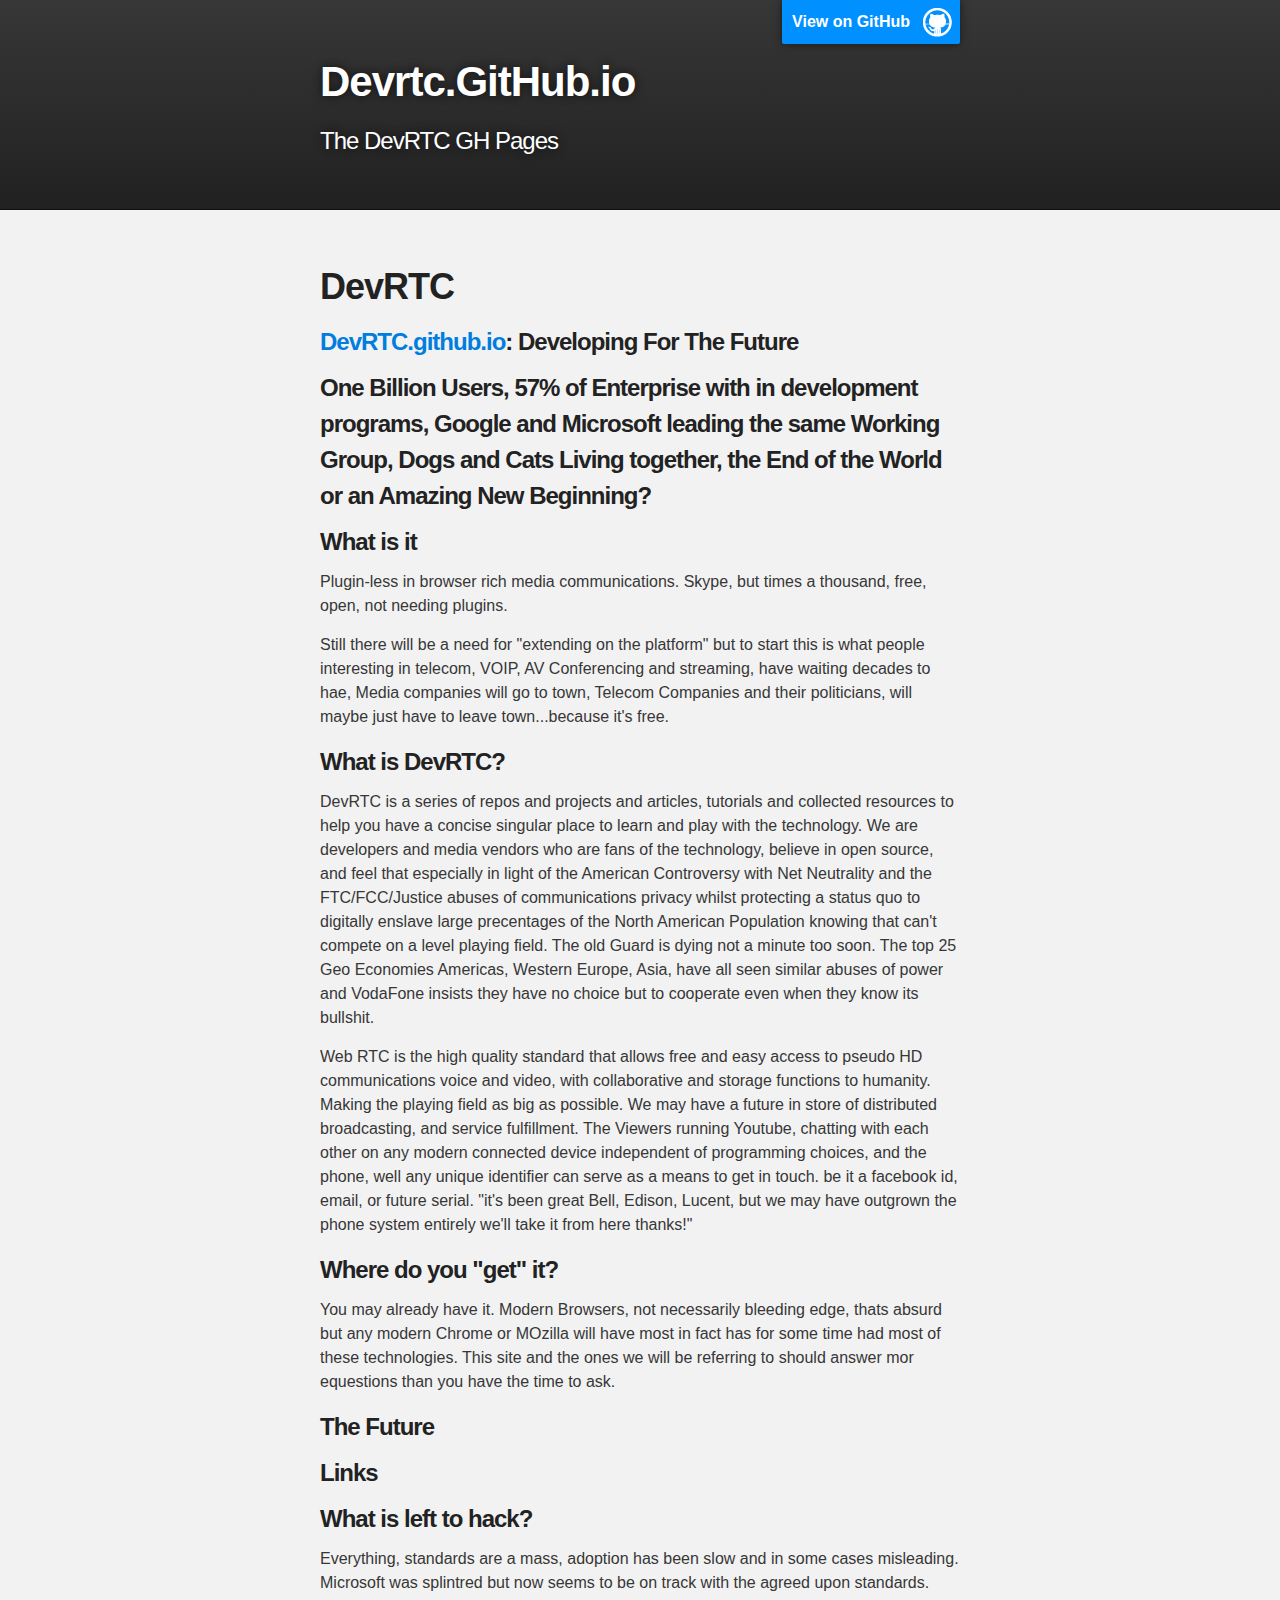
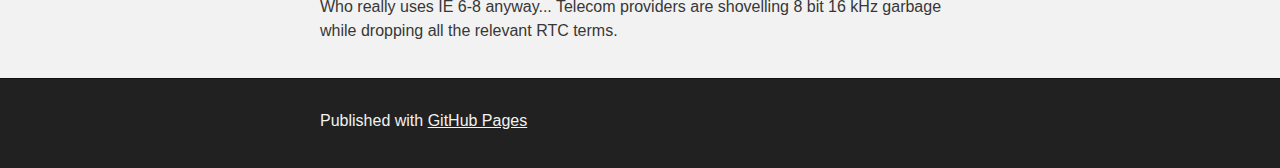
<file: index.html>
<!DOCTYPE html>
<html>

  <head>
    <meta charset='utf-8'>
    <meta http-equiv="X-UA-Compatible" content="chrome=1">
    <meta name="description" content="Devrtc.GitHub.io : The DevRTC GH Pages">

    <link rel="stylesheet" type="text/css" media="screen" href="stylesheets/stylesheet.css">

    <title>Devrtc.GitHub.io</title>
  </head>

  <body>

    <!-- HEADER -->
    <div id="header_wrap" class="outer">
        <header class="inner">
          <a id="forkme_banner" href="https://github.com/devrtc">View on GitHub</a>

          <h1 id="project_title">Devrtc.GitHub.io</h1>
          <h2 id="project_tagline">The DevRTC GH Pages</h2>

        </header>
    </div>

    <!-- MAIN CONTENT -->
    <div id="main_content_wrap" class="outer">
      <section id="main_content" class="inner">
        <h1>
<a id="devrtc" class="anchor" href="#devrtc" aria-hidden="true"><span class="octicon octicon-link"></span></a>DevRTC</h1>

<h3>
<a id="devrtcgithubio-developing-for-the-future" class="anchor" href="#devrtcgithubio-developing-for-the-future" aria-hidden="true"><span class="octicon octicon-link"></span></a>
<a href="//devrtc.github.io">DevRTC.github.io</a>: Developing For The Future</h3>

<h3>
<a id="one-billion-users-57-of-enterprise-with-in-development-programs-google-and-microsoft-leading-the-same-working-group-dogs-and-cats-living-together-the-end-of-the-world-or-an-amazing-new-beginning" class="anchor" href="#one-billion-users-57-of-enterprise-with-in-development-programs-google-and-microsoft-leading-the-same-working-group-dogs-and-cats-living-together-the-end-of-the-world-or-an-amazing-new-beginning" aria-hidden="true"><span class="octicon octicon-link"></span></a>One Billion Users, 57% of Enterprise with in development programs, Google and Microsoft leading the same Working Group, Dogs and Cats Living together, the End of the World or an <i>Amazing New Beginning?</i>
</h3>

<h3>
<a id="what-is-it" class="anchor" href="#what-is-it" aria-hidden="true"><span class="octicon octicon-link"></span></a>What is it</h3>

<p>Plugin-less in browser rich media communications. Skype, but times a thousand, free, open, not needing plugins. </p>

<p>Still there will be a need for "extending on the platform" but to start this is what people interesting in telecom, VOIP, AV Conferencing and streaming, have waiting decades to hae, Media companies will go to town, Telecom Companies and their politicians, will maybe just have to leave town...because it's free.</p>

<h3>
<a id="what-is-devrtc" class="anchor" href="#what-is-devrtc" aria-hidden="true"><span class="octicon octicon-link"></span></a>What is DevRTC?</h3>

<p>DevRTC is a series of repos and projects and articles, tutorials and collected resources to help you have a concise singular place to learn and play with the technology. We are developers and media vendors who are fans of the technology, believe in open source, and feel that especially in light of the American Controversy with Net Neutrality and the FTC/FCC/Justice abuses of communications privacy whilst protecting a status quo to digitally enslave large precentages of the North American Population knowing that can't compete on a level playing field. The old Guard is dying not a minute too soon. The top 25 Geo Economies Americas, Western Europe, Asia, have all seen similar abuses of power and VodaFone insists they have no choice but to cooperate even when they know its bullshit. </p>

<p>Web RTC is the high quality standard that allows free and easy access to pseudo HD communications voice and video, with collaborative and storage functions to humanity. Making the playing field as big as possible. We may have a future in store of distributed broadcasting, and service fulfillment. The Viewers running Youtube, chatting with each other on any modern connected device independent of programming choices, and the phone, well any unique identifier can serve as a means to get in touch. be it a facebook id, email, or future serial. "it's been great Bell, Edison, Lucent, but we may have outgrown the phone system entirely we'll take it from here thanks!"  </p>

<h3>
<a id="where-do-you-get-it" class="anchor" href="#where-do-you-get-it" aria-hidden="true"><span class="octicon octicon-link"></span></a>Where do you "get" it?</h3>

<p>You may already have it. Modern Browsers, not necessarily bleeding edge, thats absurd but any modern Chrome or MOzilla will have most in fact has for some time had most of these technologies. This site and the ones we will be referring to should answer mor equestions than you have the time to ask.</p>

<h3>
<a id="the-future" class="anchor" href="#the-future" aria-hidden="true"><span class="octicon octicon-link"></span></a>The Future</h3>

<h3>
<a id="links" class="anchor" href="#links" aria-hidden="true"><span class="octicon octicon-link"></span></a>Links</h3>

<h3>
<a id="what-is-left-to-hack" class="anchor" href="#what-is-left-to-hack" aria-hidden="true"><span class="octicon octicon-link"></span></a>What is left to hack?</h3>

<p>Everything, standards are a mass, adoption has been slow and in some cases misleading. Microsoft was splintred but now seems to be on track with the agreed upon standards. Who really uses IE 6-8 anyway...  Telecom providers are shovelling 8 bit 16 kHz garbage while dropping all the relevant RTC terms. </p>
      </section>
    </div>

    <!-- FOOTER  -->
    <div id="footer_wrap" class="outer">
      <footer class="inner">
        <p>Published with <a href="http://pages.github.com">GitHub Pages</a></p>
      </footer>
    </div>

    

  </body>
</html>
</file>
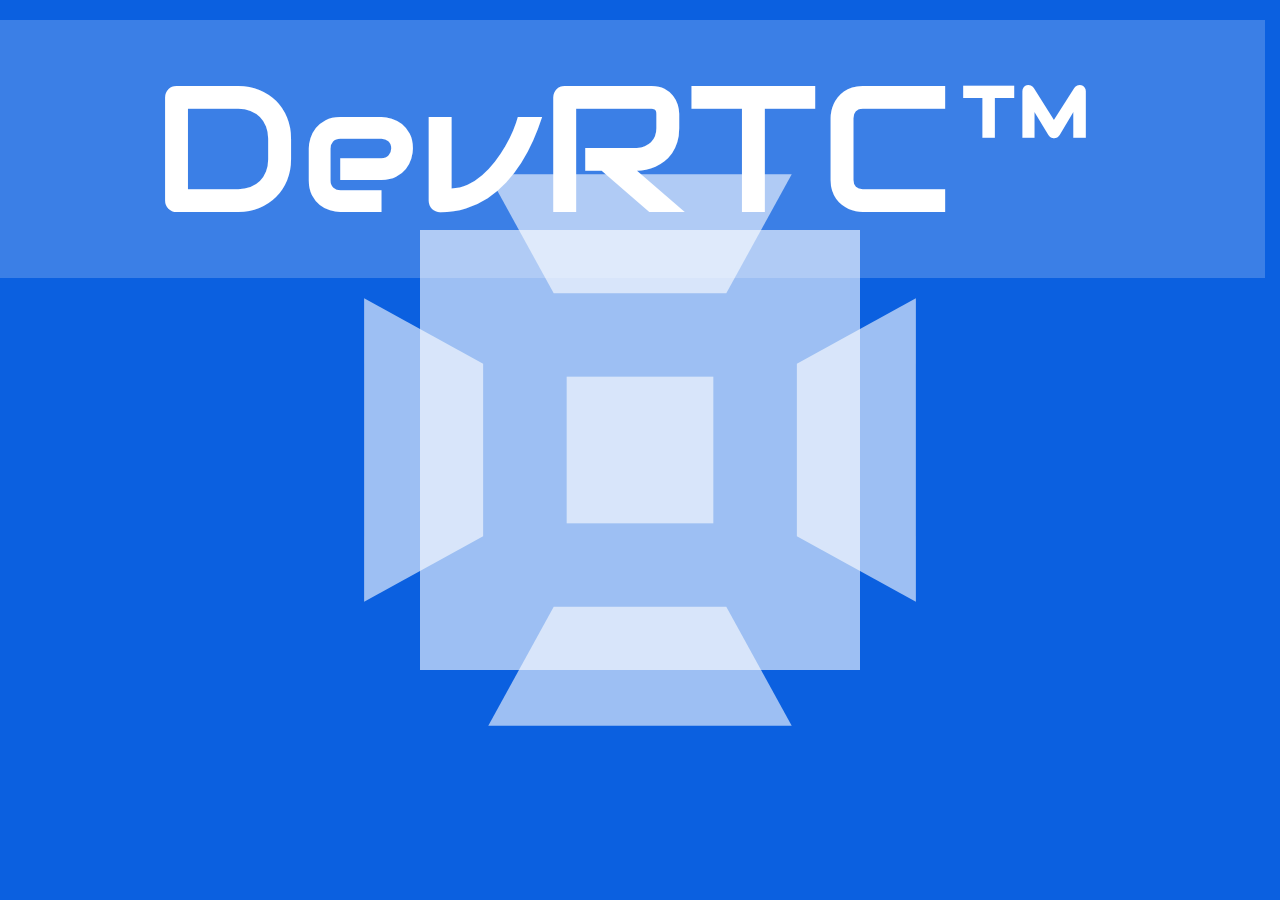
<file: promo.html>
<!DOCTYPE html>
<html lang="en" class="devsite">
 <head>
<link href="http://devrtc.github.io/index.html" rel="canonical">
 <meta charset="utf-8">
<meta http-equiv="X-UA-Compatible" content="IE=edge,chrome=1">
<meta name="viewport" content="width=device-width, initial-scale=1">
 <meta name="HandheldFriendly" content="True">
<meta name="MobileOptimized" content="320">
<meta http-equiv="cleartype" content="on">
<link rel="sitemap" type="application/xml" title="Sitemap" href="http://devrtc.github.io/sitemap.xml">
 <link rel="shortcut icon" href="favicon.ico">
 <link rel="apple-touch-icon" href="favicon.png">
 <title>devrtc.github.io &mdash; Business is Development :. a Ray&copy; site</title>
 <meta name="description" content="DevRTC Development Site"> 
 <meta name="og:description" content="DevRTC Development Site">
 <meta name="keywords" content="DevRTC Development Site">
 <link type="text/plain" rel="author" href="humans.txt" />
 <link rel="mount-point" href="http://devrtc.github.io/">
 <meta property="og:site_name" content="DevRTC Development Web  site">
  <meta property="og:type" content="Development Web  site of DevRTC">
  <meta property="og:url" content="http://devrtc.github.io/">
  <meta property="og:locale" content="en_US">
  <meta property="og:title" content="Development Web site of DevRTC">
  <meta property="robots" content="Development Web site of DevRTC">
<meta name="twitter:title" content="Development Web site of DevRTC">
<meta name="twitter:description" content="Development Web site of DevRTC">
<meta name="twitter:site" content="@DevRTC">
<meta name="twitter:creator" content="@DevRTC">
<meta name="twitter:card" content="summary">
<meta name="twitter:image" content="https://avatars0.githubusercontent.com/u/9781531?v=3&amp;s=30">
  <meta name="twitter:site" content="@DevRTC">
  <meta property="og:image" content="https://avatars0.githubusercontent.com/u/9781531?v=3&amp;s=30">
<meta http-equiv="cache-control" content="max-age=0" />
<meta http-equiv="cache-control" content="no-cache" />
<meta http-equiv="expires" content="0" />
<meta http-equiv="expires" content="Tue, 01 Jan 1980 1:00:00 GMT" />
<meta http-equiv="pragma" content="no-cache" />
<META NAME="ROBOTS" CONTENT="ALL"> 
<META NAME="GOOGLEBOT" CONTENT="NOARCHIVE">	
<META NAME="iarchiver" CONTENT="NOARCHIVE">	
<META NAME="ROBOTS" CONTENT="noodp">
<META NAME="ROBOTS" CONTENT="noydir">

<link href="//maxcdn.bootstrapcdn.com/bootstrap/3.3.1/css/bootstrap.min.css" rel="stylesheet">
     <script src="//code.jquery.com/jquery-1.11.1.min.js"></script>
        <script src="//maxcdn.bootstrapcdn.com/bootstrap/3.3.1/js/bootstrap.min.js"></script>
 <link href="http://fonts.googleapis.com/css?family=Audiowide|Fira+Sans" rel='stylesheet' type='text/css'>
 <style>
 @import url(http://fonts.googleapis.com/css?family=Audiowide:300,400|Fira+Sans:300,400&effect=3d);
body,html{
top: 0; left: 0; bottom: 0; right: 0;
background-color:#0b60e0;
color #eee;
}
.font-effect-3d{
 color:#fff;
 
}
.biglogo{
font-size:4rem;
font-weight: 400;
text-align: center;    
position:absolute;
font-family: 'Audiowide' ;
min-width:100%;
padding:3rem;
  height:50%
line-height: 3rem;
text-align:center;
background-color:white;
background-color:rgba(255,255,255,0.2);
color: undefined;
font-size: 18rem;
text-shadow:0px 0px 0 rgb(202,202,202),1px 1px 0 rgb(191,191,191),2px 2px 0 rgb(179,179,179),3px 3px 0 rgb(168,168,168),4px 4px 0 rgb(156,156,156),5px 5px 0 rgb(145,145,145),6px 6px 0 rgb(133,133,133),7px 7px 0 rgb(122,122,122),8px 8px 0 rgb(110,110,110),9px 9px 0 rgb(99,99,99),10px 10px 0 rgb(87,87,87), 11px 11px 0 rgb(75,75,75),12px 12px 11px rgba(0,0,0,1),12px 12px 1px rgba(0,0,0,0.5),0px 0px 11px rgba(0,0,0,.2;);
/*color:#f6007b;*/
color:#ffffff;
z-index : 1;

}
 

        .vertex, .face, .assembly {
            position: absolute;
            top: 50%;
            left: 50%;
            -webkit-transform-style: preserve-3d;
            -moz-transform-style: preserve-3d;
            -ms-transform-style: preserve-3d;
            transform-style: preserve-3d;
        }
        .face {
          /*  background-color: rgba(50, 40, 60, .35); */
            background-color:rgba(255,255,255,0.6);
        }

       .vertex {
            width: 10px;
            height: 10px;
            margin: -5px;
            background: rgba(0, 0, 0, .0);
            border-radius:15px;
            color:rgba(0,0,0,0.1);
            font: 12px / 1 "Courier New", monospace;
            text-indent: 14px;
            white-space: nowrap;
        }

       #scene {
            position: absolute;
            top: 0;
            left: 0;
            right: 0;
            bottom: 0;
            -webkit-perspective: 400px;
            -moz-perspective: 400px;
            -ms-perspective: 400px;
            perspective: 400px;
            -webkit-transform-style: preserve-3d;
            -moz-transform-style: preserve-3d;
            -ms-transform-style: preserve-3d;
            transform-style: preserve-3d;
        }
        .cube {
            -webkit-animation: spin 20s linear infinite;
            -moz-animation: spin 20s linear infinite;
            -ms-animation: spin 20s linear infinite;
            animation: spin 20s linear infinite;
        }
        .cube .face {
            /*200x200x1100 */
            width: 220px;
            height: 220px;
            margin: -110px;
        }
        .cube .face:nth-child(1) {
            -webkit-transform: translateZ(200px);
            -moz-transform: translateZ(200px);
            -ms-transform: translateZ(200px);
            transform: translateZ(200px);
        }
        .cube .face:nth-child(2) {
            -webkit-transform: translateZ(-200px) rotateY(180deg);
            -moz-transform: translateZ(-200px) rotateY(180deg);
            -ms-transform: translateZ(-200px) rotateY(180deg);
            transform: translateZ(-200px) rotateY(180deg);
        }
        .cube .face:nth-child(3) {
            -webkit-transform: translateX(-200px) rotateY(-90deg);
            -moz-transform: translateX(-200px) rotateY(-90deg);
            -ms-transform: translateX(-200px) rotateY(-90deg);
            transform: translateX(-200px) rotateY(-90deg);
        }
        .cube .face:nth-child(4) {
            -webkit-transform: translateX(200px) rotateY(90deg);
            -moz-transform: translateX(200px) rotateY(90deg);
            -ms-transform: translateX(200px) rotateY(90deg);
            transform: translateX(200px) rotateY(90deg);
        }
        .cube .face:nth-child(5) {
            -webkit-transform: translateY(200px) rotateX(-90deg);
            -moz-transform: translateY(200px) rotateX(-90deg);
            -ms-transform: translateY(200px) rotateX(-90deg);
            transform: translateY(200px) rotateX(-90deg);
        }
        .cube .face:nth-child(6) {
            -webkit-transform: translateY(-200px) rotateX(90deg);
            -moz-transform: translateY(-200px) rotateX(90deg);
            -ms-transform: translateY(-200px) rotateX(90deg);
            transform: translateY(-200px) rotateX(90deg);
        }
        @-webkit-keyframes spin {
            to {
                -webkit-transform: rotateX(360deg) rotateY(1080deg) rotateZ(720deg);
            }
        }
        @-moz-keyframes spin {
            to {
                -moz-transform: rotateX(360deg) rotateY(1080deg) rotateZ(720deg);
            }
        }
        @keyframes spin {
            to {
                transform: rotateX(360deg) rotateY(1080deg) rotateZ(720deg);
            }
        }
        
        
            
 </style>  
  </head><body>   

    <script>
   var canvas = document.getElementById('canvas');
   context = canvas.getContext('2d');
   var x = 72;
   var y = 163;
   context.font = 'bold 143px Roboto, sans-serif';
   context.fillStyle = '#262624' ;
   context.strokeStyle = '#242321';
   context.lineWidth = 3.2;
   context.fillText( 'HTML',  x, y);
   context.strokeText( 'HTML',  x, y);
</script>
     <header>
    </header>
 <div class="row">
      <h2><p class="biglogo">DevRTC&trade;</p></h2>
 </div>



    <div id="scene">
        <div id="cube" class="assembly cube">
            <div id="face" class="face"></div>
            <div id="face" class="face"></div>
            <div id="face" class="face"></div>
            <div id="face" class="face"></div>
            <div id="face" class="face"></div>
            <div id="face" class="face"></div>
        </div>
    </div>

    <footer>
     
    </footer>

<script src="http://keithclark.co.uk/articles/calculating-element-vertex-data-from-css-transforms/js.js"></script> 
    <script>

        // shim requestAnimationFrame
        window.requestAnimationFrame =
            window.requestAnimationFrame ||
            window.webkitRequestAnimationFrame ||
            window.mozRequestAnimationFrame ||
            function(f) { setTimeout(f, 1000/60); };


        // Select the faces
        var faces = [].slice.call(document.querySelectorAll(".face"));


        /* Loop
        ---------------------------------------------------------------- */

        function loop() {

            // shedule the next update
            requestAnimationFrame(loop);

            faces.forEach(function (face, i) {
                // Extract the elements transform
                var vertexData = computeVertexData(face);

                // Draw the vertices 
                renderVertex("a", face, vertexData.a);
                renderVertex("b", face, vertexData.b);
                renderVertex("c", face, vertexData.c);
                renderVertex("d", face, vertexData.d);
            });
        }      

        // start the loop
        loop();


        /* Renders a vertex to the DOM
        ---------------------------------------------------------------- */

        function renderVertex (id, face, vertex) {
            var id = "_vertex_" + id,
                vertexElem = face[id],
                x = vertex.x.toFixed(2),
                y = vertex.y.toFixed(2),
                z = vertex.z.toFixed(2),
                s = 1 - vertex.z / 400; // scale to keep the text readable

            if (!vertexElem) {
                vertexElem = face[id] = document.createElement("div");
                vertexElem.className = "vertex";
                document.getElementById("scene").appendChild(vertexElem);
            }

            // show the vertex coordinates
            vertexElem.textContent = "x:" + x + " y:" + y + " z:" + z;
            
            // apply the tralsation to the vertex
            vertexElem.style.cssText = 
                "-webkit-transform: translate3d(" + x + "px," + y + "px," + z + "px) scale(" + s + ");" +
                "-moz-transform: translate3d(" + x + "px," + y + "px," + z + "px) scale(" + s + ");" +
                "-ms-transform: translate3d(" + x + "px," + y + "px," + z + "px) scale(" + s + ");" +
                "transform: translate3d(" + x + "px," + y + "px," + z + "px) scale(" + s + ");";
        }

    </script>
   
    </body></html>
</file>
<file: stylesheets/stylesheet.css>
/*******************************************************************************
Slate Theme for GitHub Pages
by Jason Costello, @jsncostello
*******************************************************************************/

@import url(pygment_trac.css);

/*******************************************************************************
MeyerWeb Reset
*******************************************************************************/

html, body, div, span, applet, object, iframe,
h1, h2, h3, h4, h5, h6, p, blockquote, pre,
a, abbr, acronym, address, big, cite, code,
del, dfn, em, img, ins, kbd, q, s, samp,
small, strike, strong, sub, sup, tt, var,
b, u, i, center,
dl, dt, dd, ol, ul, li,
fieldset, form, label, legend,
table, caption, tbody, tfoot, thead, tr, th, td,
article, aside, canvas, details, embed,
figure, figcaption, footer, header, hgroup,
menu, nav, output, ruby, section, summary,
time, mark, audio, video {
  margin: 0;
  padding: 0;
  border: 0;
  font: inherit;
  vertical-align: baseline;
}

/* HTML5 display-role reset for older browsers */
article, aside, details, figcaption, figure,
footer, header, hgroup, menu, nav, section {
  display: block;
}

ol, ul {
  list-style: none;
}

table {
  border-collapse: collapse;
  border-spacing: 0;
}

/*******************************************************************************
Theme Styles
*******************************************************************************/

body {
  box-sizing: border-box;
  color:#373737;
  background: #212121;
  font-size: 16px;
  font-family: 'Myriad Pro', Calibri, Helvetica, Arial, sans-serif;
  line-height: 1.5;
  -webkit-font-smoothing: antialiased;
}

h1, h2, h3, h4, h5, h6 {
  margin: 10px 0;
  font-weight: 700;
  color:#222222;
  font-family: 'Lucida Grande', 'Calibri', Helvetica, Arial, sans-serif;
  letter-spacing: -1px;
}

h1 {
  font-size: 36px;
  font-weight: 700;
}

h2 {
  padding-bottom: 10px;
  font-size: 32px;
  background: url('../images/bg_hr.png') repeat-x bottom;
}

h3 {
  font-size: 24px;
}

h4 {
  font-size: 21px;
}

h5 {
  font-size: 18px;
}

h6 {
  font-size: 16px;
}

p {
  margin: 10px 0 15px 0;
}

footer p {
  color: #f2f2f2;
}

a {
  text-decoration: none;
  color: #007edf;
  text-shadow: none;

  transition: color 0.5s ease;
  transition: text-shadow 0.5s ease;
  -webkit-transition: color 0.5s ease;
  -webkit-transition: text-shadow 0.5s ease;
  -moz-transition: color 0.5s ease;
  -moz-transition: text-shadow 0.5s ease;
  -o-transition: color 0.5s ease;
  -o-transition: text-shadow 0.5s ease;
  -ms-transition: color 0.5s ease;
  -ms-transition: text-shadow 0.5s ease;
}

a:hover, a:focus {text-decoration: underline;}

footer a {
  color: #F2F2F2;
  text-decoration: underline;
}

em {
  font-style: italic;
}

strong {
  font-weight: bold;
}

img {
  position: relative;
  margin: 0 auto;
  max-width: 739px;
  padding: 5px;
  margin: 10px 0 10px 0;
  border: 1px solid #ebebeb;

  box-shadow: 0 0 5px #ebebeb;
  -webkit-box-shadow: 0 0 5px #ebebeb;
  -moz-box-shadow: 0 0 5px #ebebeb;
  -o-box-shadow: 0 0 5px #ebebeb;
  -ms-box-shadow: 0 0 5px #ebebeb;
}

p img {
  display: inline;
  margin: 0;
  padding: 0;
  vertical-align: middle;
  text-align: center;
  border: none;
}

pre, code {
  width: 100%;
  color: #222;
  background-color: #fff;

  font-family: Monaco, "Bitstream Vera Sans Mono", "Lucida Console", Terminal, monospace;
  font-size: 14px;

  border-radius: 2px;
  -moz-border-radius: 2px;
  -webkit-border-radius: 2px;
}

pre {
  width: 100%;
  padding: 10px;
  box-shadow: 0 0 10px rgba(0,0,0,.1);
  overflow: auto;
}

code {
  padding: 3px;
  margin: 0 3px;
  box-shadow: 0 0 10px rgba(0,0,0,.1);
}

pre code {
  display: block;
  box-shadow: none;
}

blockquote {
  color: #666;
  margin-bottom: 20px;
  padding: 0 0 0 20px;
  border-left: 3px solid #bbb;
}


ul, ol, dl {
  margin-bottom: 15px
}

ul {
  list-style-position: inside;
  list-style: disc;
  padding-left: 20px;
}

ol {
  list-style-position: inside;
  list-style: decimal;
  padding-left: 20px;
}

dl dt {
  font-weight: bold;
}

dl dd {
  padding-left: 20px;
  font-style: italic;
}

dl p {
  padding-left: 20px;
  font-style: italic;
}

hr {
  height: 1px;
  margin-bottom: 5px;
  border: none;
  background: url('../images/bg_hr.png') repeat-x center;
}

table {
  border: 1px solid #373737;
  margin-bottom: 20px;
  text-align: left;
 }

th {
  font-family: 'Lucida Grande', 'Helvetica Neue', Helvetica, Arial, sans-serif;
  padding: 10px;
  background: #373737;
  color: #fff;
 }

td {
  padding: 10px;
  border: 1px solid #373737;
 }

form {
  background: #f2f2f2;
  padding: 20px;
}

/*******************************************************************************
Full-Width Styles
*******************************************************************************/

.outer {
  width: 100%;
}

.inner {
  position: relative;
  max-width: 640px;
  padding: 20px 10px;
  margin: 0 auto;
}

#forkme_banner {
  display: block;
  position: absolute;
  top:0;
  right: 10px;
  z-index: 10;
  padding: 10px 50px 10px 10px;
  color: #fff;
  background: url('../images/blacktocat.png') #0090ff no-repeat 95% 50%;
  font-weight: 700;
  box-shadow: 0 0 10px rgba(0,0,0,.5);
  border-bottom-left-radius: 2px;
  border-bottom-right-radius: 2px;
}

#header_wrap {
  background: #212121;
  background: -moz-linear-gradient(top, #373737, #212121);
  background: -webkit-linear-gradient(top, #373737, #212121);
  background: -ms-linear-gradient(top, #373737, #212121);
  background: -o-linear-gradient(top, #373737, #212121);
  background: linear-gradient(top, #373737, #212121);
}

#header_wrap .inner {
  padding: 50px 10px 30px 10px;
}

#project_title {
  margin: 0;
  color: #fff;
  font-size: 42px;
  font-weight: 700;
  text-shadow: #111 0px 0px 10px;
}

#project_tagline {
  color: #fff;
  font-size: 24px;
  font-weight: 300;
  background: none;
  text-shadow: #111 0px 0px 10px;
}

#downloads {
  position: absolute;
  width: 210px;
  z-index: 10;
  bottom: -40px;
  right: 0;
  height: 70px;
  background: url('../images/icon_download.png') no-repeat 0% 90%;
}

.zip_download_link {
  display: block;
  float: right;
  width: 90px;
  height:70px;
  text-indent: -5000px;
  overflow: hidden;
  background: url(../images/sprite_download.png) no-repeat bottom left;
}

.tar_download_link {
  display: block;
  float: right;
  width: 90px;
  height:70px;
  text-indent: -5000px;
  overflow: hidden;
  background: url(../images/sprite_download.png) no-repeat bottom right;
  margin-left: 10px;
}

.zip_download_link:hover {
  background: url(../images/sprite_download.png) no-repeat top left;
}

.tar_download_link:hover {
  background: url(../images/sprite_download.png) no-repeat top right;
}

#main_content_wrap {
  background: #f2f2f2;
  border-top: 1px solid #111;
  border-bottom: 1px solid #111;
}

#main_content {
  padding-top: 40px;
}

#footer_wrap {
  background: #212121;
}



/*******************************************************************************
Small Device Styles
*******************************************************************************/

@media screen and (max-width: 480px) {
  body {
    font-size:14px;
  }

  #downloads {
    display: none;
  }

  .inner {
    min-width: 320px;
    max-width: 480px;
  }

  #project_title {
  font-size: 32px;
  }

  h1 {
    font-size: 28px;
  }

  h2 {
    font-size: 24px;
  }

  h3 {
    font-size: 21px;
  }

  h4 {
    font-size: 18px;
  }

  h5 {
    font-size: 14px;
  }

  h6 {
    font-size: 12px;
  }

  code, pre {
    min-width: 320px;
    max-width: 480px;
    font-size: 11px;
  }

}
</file>
